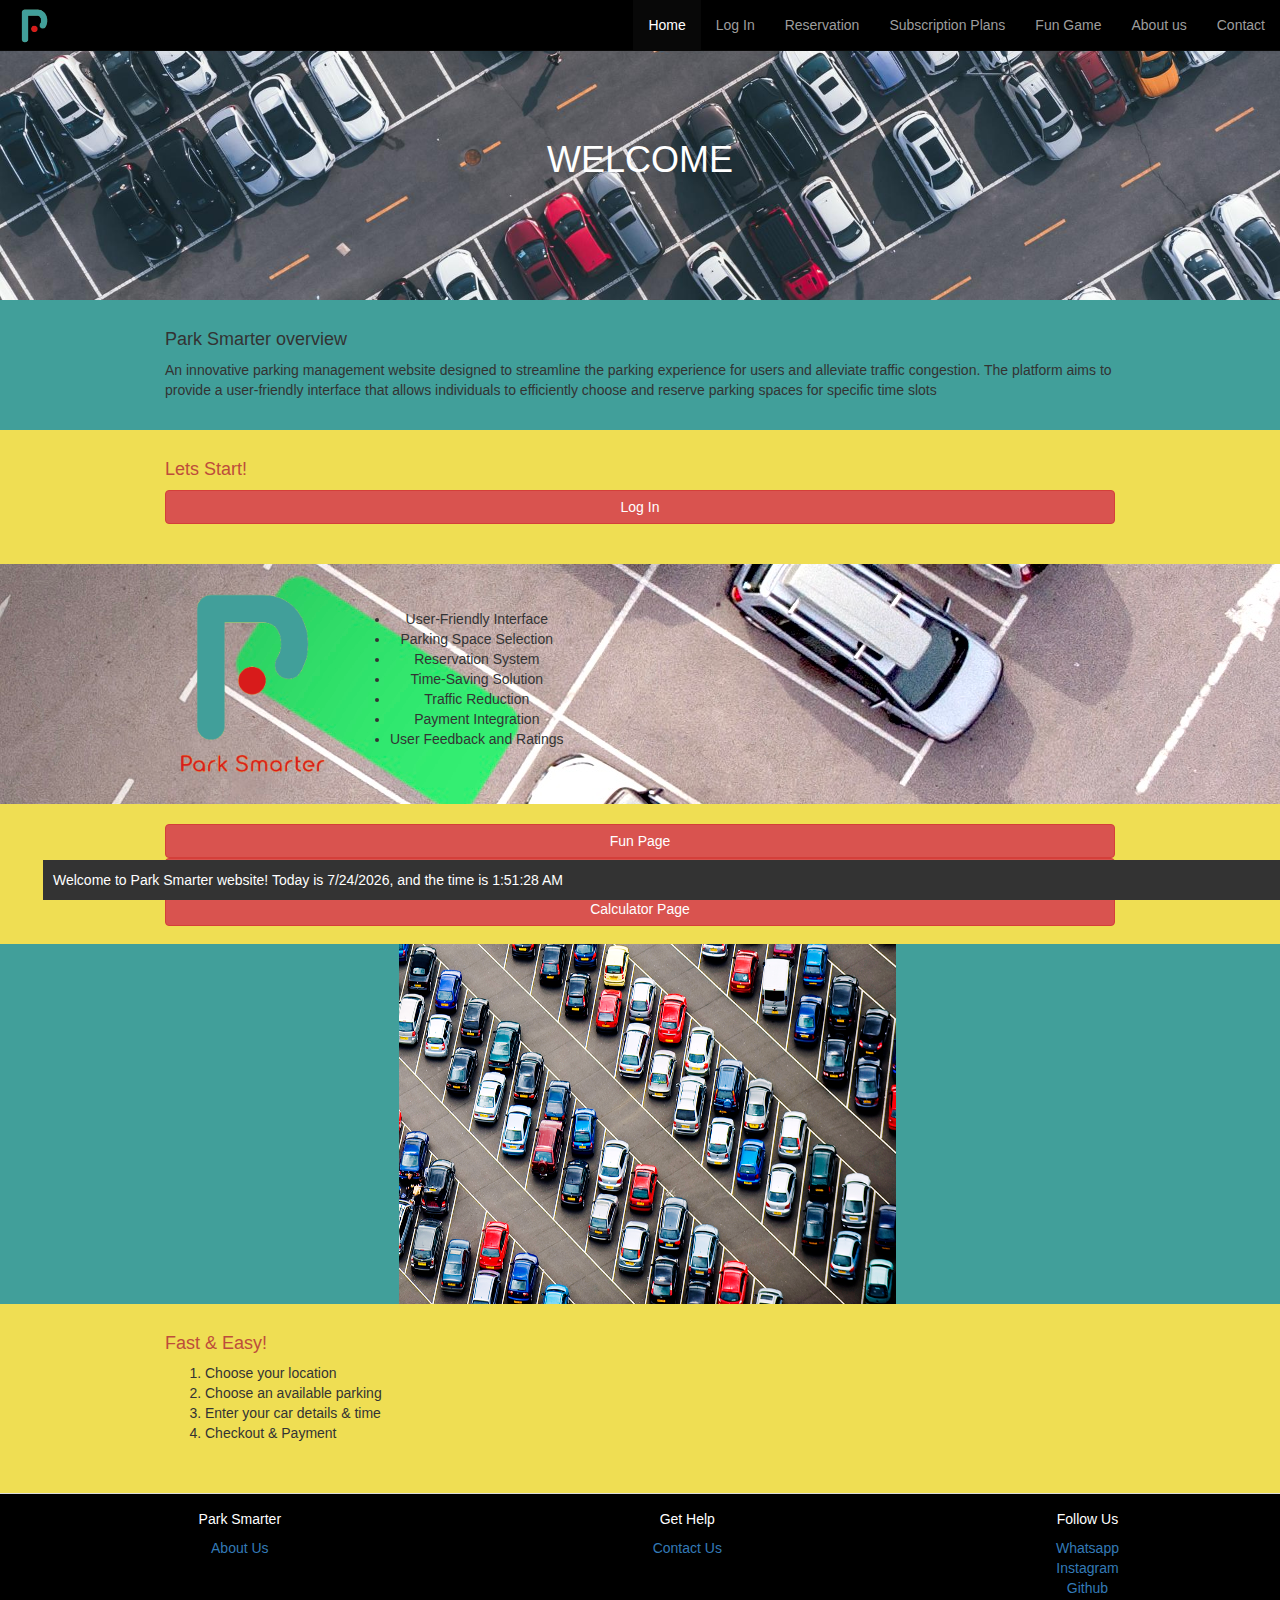
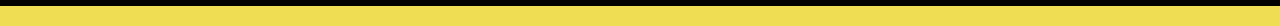
<file: index.html>
<!DOCTYPE html>
<html lang="en">
<head>
    <meta charset="UTF-8">
    <meta name="viewport" content="width=device-width, initial-scale=1.0">
    <title>Home</title>
    
  <link rel="stylesheet" href="https://maxcdn.bootstrapcdn.com/bootstrap/3.4.1/css/bootstrap.min.css">
  
  <script src="https://ajax.googleapis.com/ajax/libs/jquery/3.7.1/jquery.min.js"></script>
  <script src="https://maxcdn.bootstrapcdn.com/bootstrap/3.4.1/js/bootstrap.min.js"></script>
    
    <style>
      body{
        background-color: #EFDE53;
      }
        #text-banner {
            position: fixed;
            bottom: 0;
            left: 0;
            width: 100%;
            background-color: #333;
            color: #fff;
            padding: 10px;
            white-space: nowrap; /* Prevent text from wrapping */
        }

        #photo-gallery {
            width: 40%;
            height: 40vh;
            overflow: hidden;
            position: relative;
        }

        .gallery-image {
            width: 100%;
            height: 100%;
            position: absolute;
            transition: opacity 1s ease-in-out;
        }

    </style>
    <script>
      document.addEventListener('DOMContentLoaded', function () {
        // Function to update text and animation
        function updateTextBanner() {
            // Get current date and time
            let currentDate = new Date().toLocaleDateString();
            let currentTime = new Date().toLocaleTimeString();
    
            // Display welcome message along with current date and time
            let welcomeMessage = `Welcome to Park Smarter website! Today is ${currentDate}, and the time is ${currentTime}`;
    
            // Update the text content of the banner
            textBanner.textContent = welcomeMessage;
    
            // Animation: Move the banner from left to right
            let currentPosition = 0;
            setInterval(function () {
                currentPosition += 1;
                textBanner.style.left = currentPosition + 'px';
            },16); // Adjust the interval for smoother or faster animation
        }
    
        // Get the text banner element
        let textBanner = document.getElementById('text-banner');
    
        // Call the updateTextBanner function
        updateTextBanner();
    });
    </script>
</head>
<body>

        <nav class="navbar navbar-inverse navbar-fixed-top" style="background-color: black;">
            <div class="container-fluid">
              <div class="navbar-header">
                <a class="navbar-brand" href="index.html"><img src="p loogo3.png" style="height: 40px; margin-top: -8px;"></a>
              </div>
              <ul class="nav navbar-nav navbar-right" >
                <li class="active"><a href="#">Home</a></li>
                <li><a href="login.html">Log In</a></li>
                <li><a href="parking.html">Reservation</a></li>
                <li><a href="subscription.html">Subscription Plans</a></li>
                <li><a href="FunPage.html">Fun Game</a></li>
                <li><a href="AboutUs.html">About us</a></li>
                <li><a href="ContactUs.html">Contact</a></li>
              </ul>
            </div>
          </nav>


          


          <div style="background-image: url('parkingforHome.jpeg'); text-align: center; background-size:cover ;background-position: center; align-items: center; justify-content: center; height: 300px; text-align: center;">
          </BR>
          </BR>
          </BR>
          </BR>
          </BR>
          </BR>
            <h1 style="color: white;">WELCOME</h1>
        </div>
        

        <div class="container-fluid" style="background-color:#419F9A; " >
            <div style="margin-left: 150px ; margin-right: 150px;">
            </br>
                <h4>Park Smarter overview</h4>
                <p>An innovative parking management website designed to streamline the parking experience for users and
                    alleviate traffic congestion. The platform aims to provide a user-friendly interface that allows individuals
                    to efficiently choose and reserve parking spaces for specific time slots</p>
                  </br>
            </div>
        </div>

        <div class="container-fluid" style="background-color:#EFDE53; " >
          <div style="margin-left: 150px; margin-right: 150px;">
          </br>
              <h4 style="color: #BD4D3B;">Lets Start!</h4>
              <a href="login.html"><button type="button" class="btn btn-danger btn-block" st>Log In</button></a>
        </br>
      </br>
          </div>
      </div>

      <div class="container-fluid,jumbotron text-center" style="background-image: url('parkingbrt.jpg'); ">
      </br>
        <table  style="margin-left: 150px; margin-right: 150px;">
          <tr >
            <td><a><img src="p logo.png" style="height: 200px; align-items: center;"></a></td>
            <td>
              <ul>
              <li>User-Friendly Interface</li>
              <li>Parking Space Selection</li>
              <li>Reservation System</li>
              <li>Time-Saving Solution</li>
              <li>Traffic Reduction</li>
              <li>Payment Integration</li>
              <li>User Feedback and Ratings</li>
            </ul>
            </td>
          </tr>
        </table>
      </br>
      </div>
<div class="container-fluid" style="background-color: #EFDE53; height: 140px;">
</br>
<div style="margin-left: 150px; margin-right: 150px;">
  <a href="FunPage.html"><button type="button" class="btn btn-danger btn-block" st>Fun Page</button></a>
  <a href="AboutUs.html"><button type="button" class="btn btn-danger btn-block" st>Questionnaire Page</button></a>
  <a href="subscription.html"><button type="button" class="btn btn-danger btn-block" st>Calculator Page</button></a>
</div>
</div>
      <div style="background-color: #419F9A;">
      <div class="container-fluid" id="photo-gallery" >
        <!-- Gallery images -->
        <img src="photogallery1.png" class="gallery-image" alt="Photo 1">
        <img src="photogallery2.jpeg" class="gallery-image" alt="Photo 2">
        <img src="photogallery3.jpg" class="gallery-image" alt="Photo 3">
    </div>
    </div>
    
    <script>
        document.addEventListener('DOMContentLoaded', function () {
            const gallery = document.getElementById('photo-gallery');
            const images = document.querySelectorAll('.gallery-image');
    
            let currentIndex = 0;
    
            function showImage(index) {
                images.forEach((image, i) => {
                    image.style.opacity = i === index ? 1 : 0;
                });
            }
    
            function rotateGallery() {
                currentIndex = (currentIndex + 1) % images.length;
                showImage(currentIndex);
            }
    
            // Initial display
            showImage(currentIndex);
    
            // Automatic rotation every 3 seconds
            setInterval(rotateGallery, 3000);
        });
    </script>

      <div class="container-fluid" style="background-color:#EFDE53; " >
        <div style="margin-left: 150px; margin-right: 150px;">
        </br>
            <h4 style="color: #BD4D3B;">Fast & Easy!</h4>
            <ol>
              <li>Choose your location</li>
              <li>Choose an available parking
              </li>
              <li>Enter your car details & time
              </li>
              <li>Checkout & Payment
              </li>
            </ol>
      </br>
    </br>
        </div>
    </div>
    
    <footer class="footer">
      <div class="container-fluid,jumbotron text-center" style="background-color: black; color: white;">
        <table class="table">
          <tr>
            <td><h5>Park Smarter</h5>   
              <a href="aboutUS.html">About Us</a>  
            </td>
            <td>
            <h5>Get Help</h5>
              <a href="contactUS.html">Contact Us</a>
            </td>
            <td>
              <h5>Follow Us</h5>
            <div class="social-links">
              <a href="https://chat.whatsapp.com/IR9qKmmcRpd1b3s1UGNqvG">Whatsapp</a></br>
              <a href="https://www.instagram.com/3lmoyd/">Instagram</a></br>
              <a href="https://github.com/3lmoyd/Park-Smarter.git">Github</a>
            </div>
          </td>
          </tr>
        </table>
            
          
        
      </div>
    </footer>
    
    <div id="text-banner">
      <!-- Text content will be dynamically updated here -->
  </div>

</body>
</html>
</file>
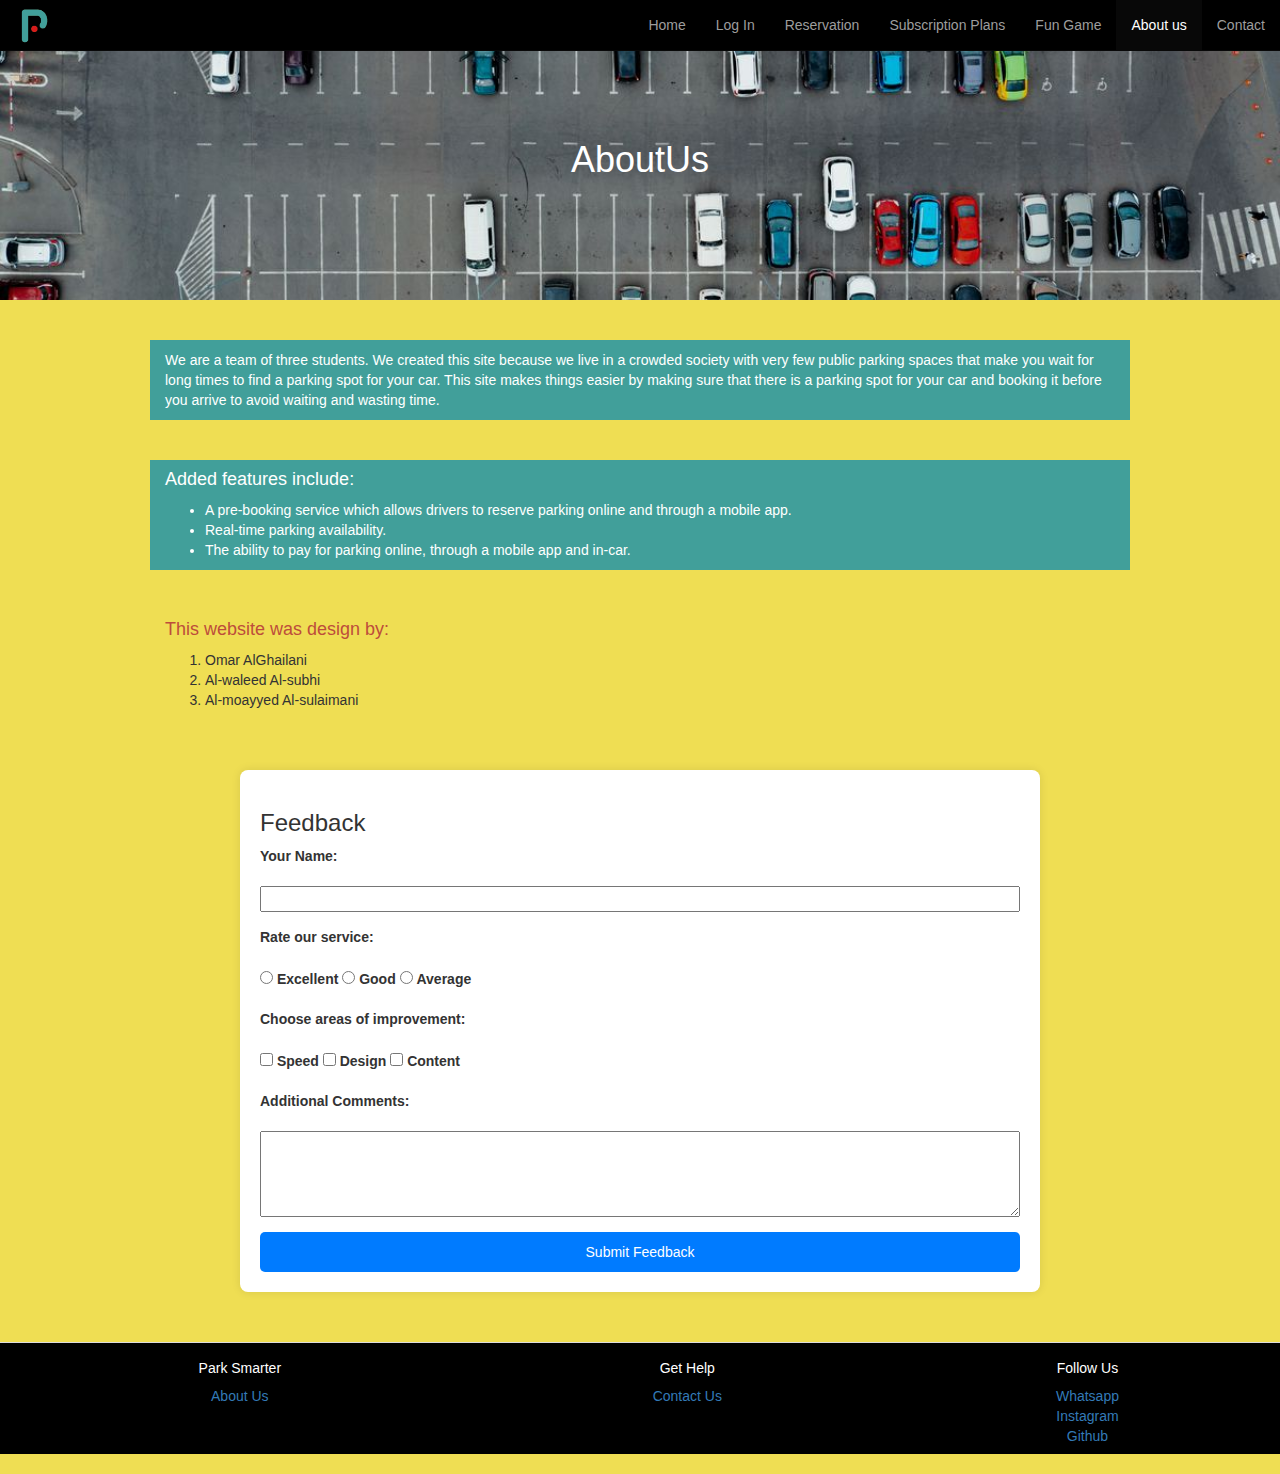
<file: AboutUs.html>
<!DOCTYPE html>
<html lang="en">
<head>
    <meta charset="UTF-8">
    <meta name="viewport" content="width=device-width, initial-scale=1.0">
    <title>AboutUs</title>
    <link rel="stylesheet" href="https://maxcdn.bootstrapcdn.com/bootstrap/3.4.1/css/bootstrap.min.css">
  
  <script src="https://ajax.googleapis.com/ajax/libs/jquery/3.7.1/jquery.min.js"></script>
  <script src="https://maxcdn.bootstrapcdn.com/bootstrap/3.4.1/js/bootstrap.min.js"></script>
   
  <style>
    body{background-color:#EFDE53;}
    .container {
            max-width: 800px;
            margin: 50px auto;
            background-color: #fff;
            padding: 20px;
            border-radius: 8px;
            box-shadow: 0 0 10px rgba(0, 0, 0, 0.1);
        }

        form {
            display: grid;
            gap: 15px;
        }

        button {
            padding: 10px;
            background-color: #007bff;
            color: #fff;
            border: none;
            border-radius: 5px;
            cursor: pointer;
        }

        button:hover {
            background-color: #0056b3;
        }
  </style>
</head>
<body>
    <nav class="navbar navbar-inverse navbar-fixed-top" style="background-color: black;">
        <div class="container-fluid">
          <div class="navbar-header">
            <a class="navbar-brand" href="index.html"><img src="p loogo3.png" style="height: 40px; margin-top: -8px;"></a>
          </div>
          <ul class="nav navbar-nav navbar-right" >
            <li><a href="index.html">Home</a></li>
            <li><a href="login.html">Log In</a></li>
            <li><a href="parking.html">Reservation</a></li>
            <li><a href="subscription.html">Subscription Plans</a></li>
            <li><a href="FunPage.html">Fun Game</a></li>
            <li class="active"><a href="AboutUs.html">About us</a></li>
            <li><a href="ContactUs.html">Contact</a></li>
          </ul>
        </div>
      </nav>

      <div style="background-image: url('contacts.jpg'); text-align: center; background-size:cover ;background-position: center; align-items: center; justify-content: center; height: 300px; text-align: center;">
    </BR>
    </BR>
    </BR>
    </BR>
    </BR>
    </BR>
      <h1 style="color: white;">AboutUs</h1>
  </div>

</bR>
</bR>

  <div class="container-fluid" style="margin-left: 150px; margin-right: 150px; background-color:#419F9A;">
    <p style="color: white;margin-top: 10px;">We are a team of three students. We created this site because we live in a crowded
        society with very few public parking spaces that make you wait for long times to find
        a parking spot for your car. This site makes things easier by making sure that there is
        a parking spot for your car and booking it before you arrive to avoid waiting and
        wasting time.</p>
  </div>
</br>
</br>
  <div class="container-fluid" style="margin-left: 150px; margin-right: 150px; background-color:#419F9A; color: white;">
    <h4>Added features include:</h4>
    <ul>
        <li>A pre-booking service which allows drivers to reserve
            parking online and through a mobile app.</li>
        <li>
            Real-time parking availability.
        </li>
        <li>
            The ability to pay for parking online, through a mobile
app and in-car.
        </li>
        </ul>
  </div>

</br>
</br>
  <div class="container-fluid" style="margin-left: 150px; margin-right: 150px;">
    <h4 style="color: #BD4D3B;">This website was design by:</h4>
    <ol>
        <li>Omar AlGhailani</li>
        <li>Al-waleed Al-subhi</li>
        <li>Al-moayyed Al-sulaimani</li>
    </ol>
  </div>



<div class="container">
  <h3>Feedback</h3>
  <form id="questionnaireForm">
      <label for="name">Your Name:</label>
      <input type="text" id="name" name="name" required>

      <label>Rate our service:</label>
      <div>
          <input type="radio" id="ratingExcellent" name="rating" value="Excellent" required>
          <label for="ratingExcellent">Excellent</label>

          <input type="radio" id="ratingGood" name="rating" value="Good">
          <label for="ratingGood">Good</label>

          <input type="radio" id="ratingAverage" name="rating" value="Average">
          <label for="ratingAverage">Average</label>
      </div>

      <label>Choose areas of improvement:</label>
      <div>
          <input type="checkbox" id="improveSpeed" name="improvement" value="Speed">
          <label for="improveSpeed">Speed</label>

          <input type="checkbox" id="improveDesign" name="improvement" value="Design">
          <label for="improveDesign">Design</label>

          <input type="checkbox" id="improveContent" name="improvement" value="Content">
          <label for="improveContent">Content</label>
      </div>

      <label for="comments">Additional Comments:</label>
      <textarea id="comments" name="comments" rows="4"></textarea>

      <button type="button" onclick="submitQuestionnaire()">Submit Feedback</button>
  </form>
</div>

<script>
  // Function to submit the questionnaire and perform validation
  function submitQuestionnaire() {
      const nameInput = document.getElementById('name');
      const ratingInputs = document.querySelectorAll('input[name="rating"]:checked');
      const improvementCheckboxes = document.querySelectorAll('input[name="improvement"]:checked');
      const commentsTextarea = document.getElementById('comments');

      // Validation for name (letters and spaces only)
      const nameRegex = /^[a-zA-Z\s]+$/;
      if (!nameRegex.test(nameInput.value)) {
          alert('Please enter a valid name.');
          return;
      }

      // Validation for at least one rating selected
      if (ratingInputs.length === 0) {
          alert('Please select a rating for our service.');
          return;
      }

      // Validation for at least one improvement checkbox selected
      if (improvementCheckboxes.length === 0) {
          alert('Please select at least one area of improvement.');
          return;
      }

      // Custom validation for textarea length
      if (commentsTextarea.value.length > 200) {
          alert('Comments should be less than 200 characters.');
          return;
      }
      // If all validations pass, you can proceed with submitting the form
      alert('Thank you for your feedback! Form submitted.');}
</script>
<footer class="footer">
    <div class="container-fluid,jumbotron text-center" style="background-color: black; color: white;">
      <table class="table">
        <tr>
          <td><h5>Park Smarter</h5>   
            <a href="aboutUS.html">About Us</a>  
          </td>
          <td>
          <h5>Get Help</h5>
            <a href="contactUS.html">Contact Us</a>
          </td>
          <td>
            <h5>Follow Us</h5>
          <div class="social-links">
            <a href="https://chat.whatsapp.com/IR9qKmmcRpd1b3s1UGNqvG">Whatsapp</a></br>
            <a href="https://www.instagram.com/3lmoyd/">Instagram</a></br>
            <a href="https://github.com/3lmoyd/Park-Smarter.git">Github</a>
          </div>
        </td>
        </tr>
      </table>
          
        
      
    </div>
  </footer>
</body>
</html>
</file>
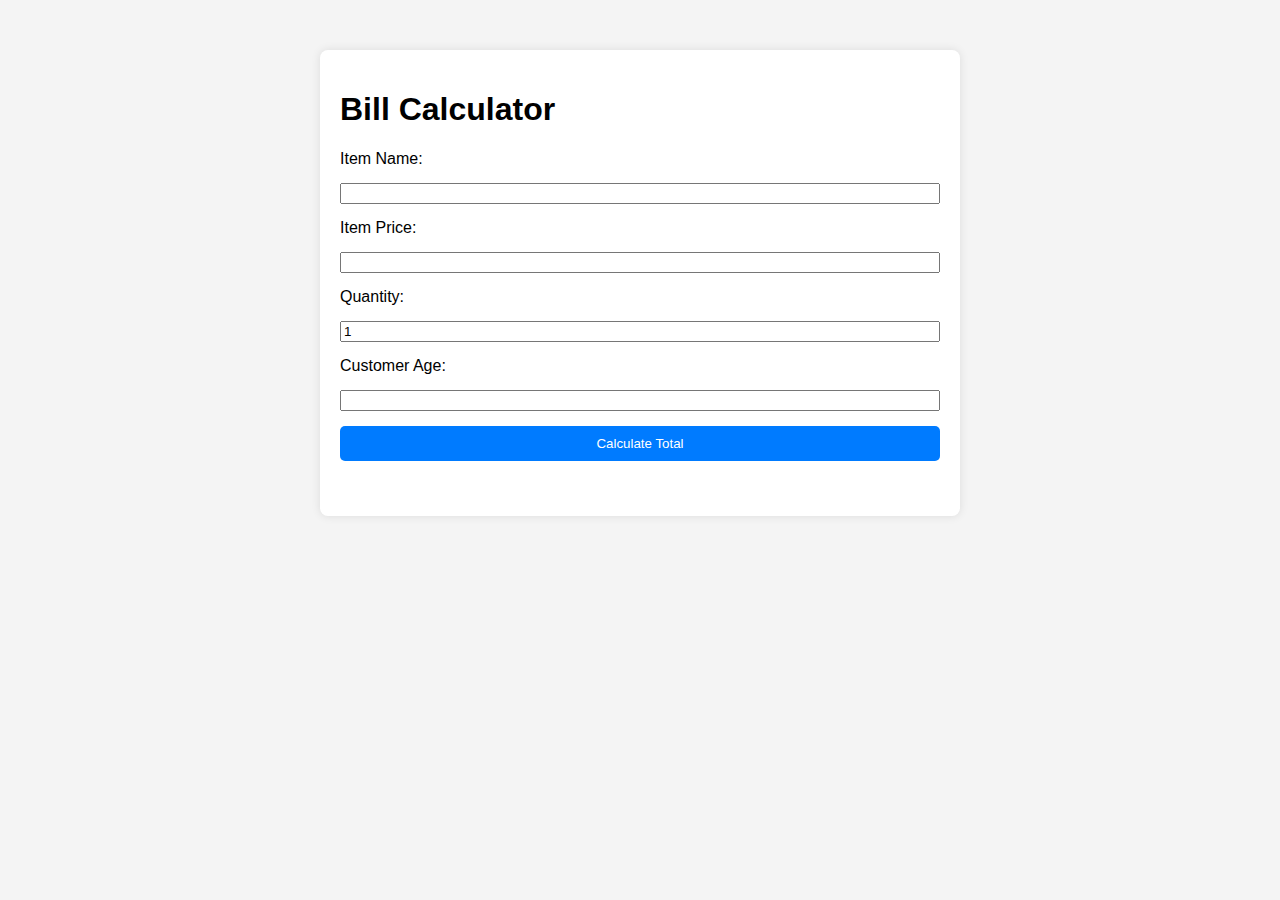
<file: calculater.html>
<!DOCTYPE html>
<html lang="en">
<head>
    <meta charset="UTF-8">
    <meta name="viewport" content="width=device-width, initial-scale=1.0">
    <title>Bill Calculator</title>
    <style>
        /* Styles can be customized based on your design preferences */
        body {
            font-family: 'Arial', sans-serif;
            background-color: #f4f4f4;
            margin: 0;
            padding: 0;
        }

        .container {
            max-width: 600px;
            margin: 50px auto;
            background-color: #fff;
            padding: 20px;
            border-radius: 8px;
            box-shadow: 0 0 10px rgba(0, 0, 0, 0.1);
        }

        form {
            display: grid;
            gap: 15px;
        }

        button {
            padding: 10px;
            background-color: #007bff;
            color: #fff;
            border: none;
            border-radius: 5px;
            cursor: pointer;
        }

        button:hover {
            background-color: #0056b3;
        }

        #result {
            margin-top: 20px;
            font-weight: bold;
            color: #333;
        }
    </style>
</head>
<body>
    <div class="container">
        <h1>Bill Calculator</h1>
        <form id="calculatorForm">
            <label for="itemName">Item Name:</label>
            <input type="text" id="itemName" name="itemName" required>

            <label for="itemPrice">Item Price:</label>
            <input type="number" id="itemPrice" name="itemPrice" required>

            <label for="quantity">Quantity:</label>
            <input type="number" id="quantity" name="quantity" value="1" required>

            <label for="customerAge">Customer Age:</label>
            <input type="number" id="customerAge" name="customerAge" required>

            <button type="button" onclick="calculateTotal()">Calculate Total</button>

            <div id="result"></div>
        </form>
    </div>

    <script>
        // Function to calculate the total based on user inputs
        function calculateTotal() {
            // Retrieve values from the form
            const itemName = document.getElementById('itemName').value;
            const itemPrice = parseFloat(document.getElementById('itemPrice').value);
            const quantity = parseInt(document.getElementById('quantity').value);
            const customerAge = parseInt(document.getElementById('customerAge').value);

            // Base total calculation
            let total = itemPrice * quantity;

            // Apply discount for elderly customers (above 60 years old)
            if (customerAge > 60) {
                // 10% discount for elderly customers
                total -= (0.1 * total);
            }

            // Display the result on the page
            const resultDiv = document.getElementById('result');
            resultDiv.innerHTML = `Total for ${quantity} ${itemName}(s): $${total.toFixed(2)}`;
        }
    </script>
</body>
</html>
</file>
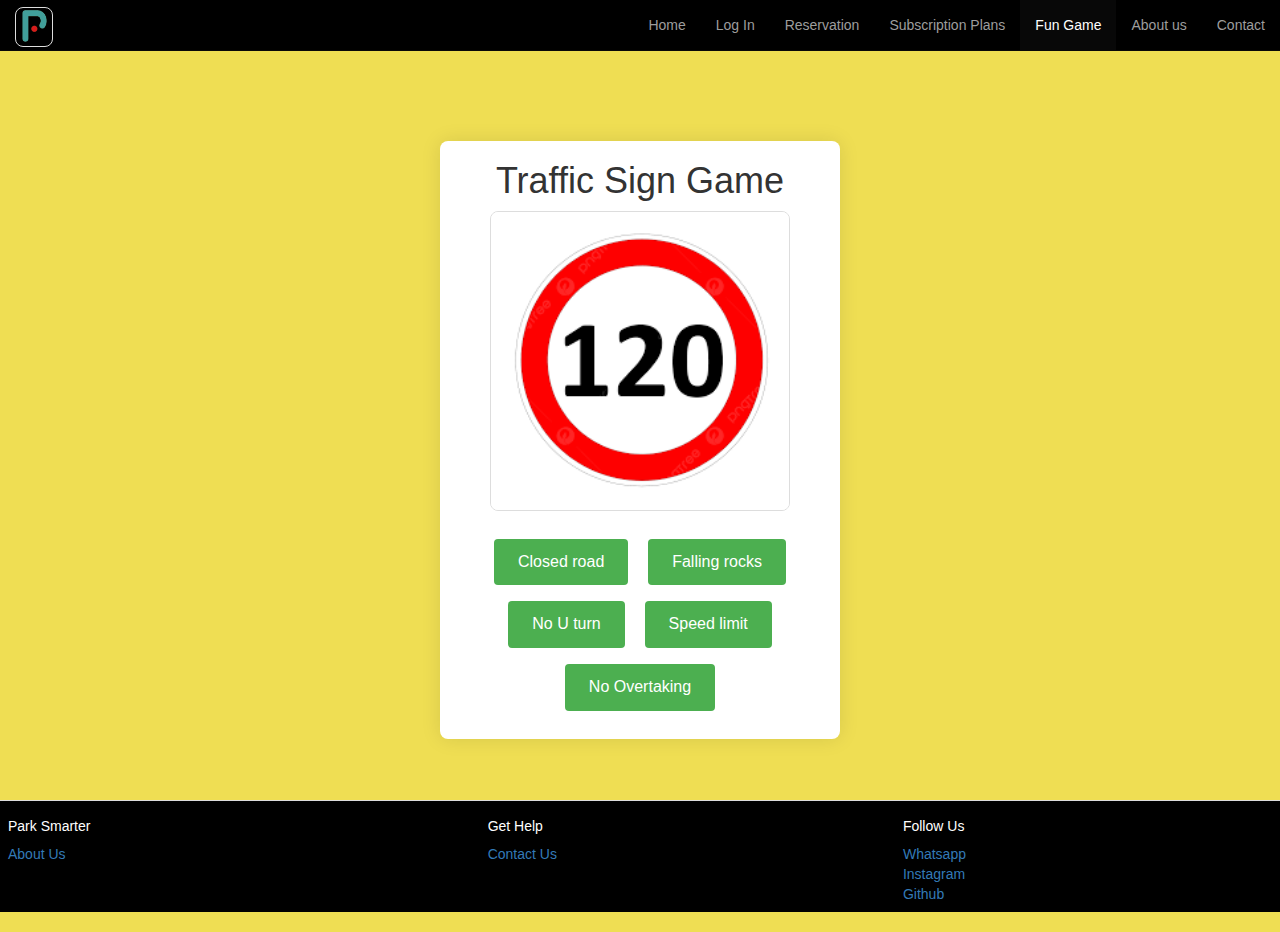
<file: FunPage.html>
<!DOCTYPE html>
<html lang="en">

<head>
    <meta charset="UTF-8">
    <meta name="viewport" content="width=device-width, initial-scale=1.0">
    <title>Fun Page - Traffic Sign Game</title>
    <link rel="stylesheet" href="https://maxcdn.bootstrapcdn.com/bootstrap/3.4.1/css/bootstrap.min.css">
    <script src="FunGame.js"></script>
    <script src="https://ajax.googleapis.com/ajax/libs/jquery/3.7.1/jquery.min.js"></script>
    <script src="https://maxcdn.bootstrapcdn.com/bootstrap/3.4.1/js/bootstrap.min.js"></script>

    <style>
        body {
            background-color: #EFDE53;
            margin: 0;
            display: flex;
            align-items: center;
            justify-content: center;
            min-height: 100vh;
        }

        #game-container {
            margin-top: 80px;
            margin-bottom: 100px;
            max-width: 400px;
            padding: 0px;
            background-color: #ffffff;
            border-radius: 8px;
            box-shadow: 0 0 20px rgba(0, 0, 0, 0.1);
        }

        img {
            max-width: 100%;
            height: 300px;
            margin-bottom: 20px;
            border: 1px solid #ddd;
            border-radius: 8px;
        }

        button {
            padding: 12px 24px;
            font-size: 16px;
            margin: 8px;
            cursor: pointer;
            background-color: #4caf50;
            color: #fff;
            border: none;
            border-radius: 4px;
            transition: background-color 0.3s;
        }

        button:hover {
            background-color: #45a049;
        }

        #result {
            margin-top: 20px;
            font-weight: bold;
            color: #333;
        }

        .green {
            color: #4caf50;
        }

        .red {
            color: #f44336;
        }

        #play-again {
            display: none;
            background-color: #3498db;
            color: #fff;
            border: none;
            border-radius: 4px;
            padding: 12px 24px;
            font-size: 16px;
            cursor: pointer;
            margin-top: 20px;
            transition: background-color 0.3s;
        }

        #play-again:hover {
            background-color: #2980b9;
        }
    </style>
</head>

<body bgcolor="green">

    <nav class="navbar navbar-inverse navbar-fixed-top" style="background-color: black;">
        <div class="container-fluid">
            <div class="navbar-header">
                <a class="navbar-brand" href="index.html"><img src="p loogo3.png"
                        style="height: 40px; margin-top: -8px;"></a>
            </div>
            <ul class="nav navbar-nav navbar-right">
                <li><a href="index.html">Home</a></li>
                <li><a href="login.html">Log In</a></li>
                <li><a href="parking.html">Reservation</a></li>
                <li><a href="subscription.html">Subscription Plans</a></li>
                <li class="active"><a href="FunPage.html">Fun Game</a></li>
                <li><a href="AboutUs.html">About us</a></li>
                <li><a href="ContactUs.html">Contact</a></li>
            </ul>
        </div>
    </nav>

    <div id="game-container" style="text-align: center;font-family: 'Segoe UI', Tahoma, Geneva, Verdana, sans-serif;">
        <h1 style="color: #333;">Traffic Sign Game</h1>
        <img id="traffic-sign" src="" alt="Traffic Sign">
        <div>
            <button data-option="0">Closed road</button>
            <button data-option="1">Falling rocks</button>
            <button data-option="2">No U turn</button>
            <button data-option="3">Speed limit</button>
            <button data-option="4">No Overtaking</button>
        </div>
        <div id="result"></div>
        <button id="play-again">Play Again</button>
    </div>

    <script>

        

        $(document).ready(function () {
            // Traffic signs data
            const signs = [
                { src: 'speed.png', correctOption: 3 },
                { src: 'closed.jpg', correctOption: 0 },
                { src: 'FALLINGrocks.png', correctOption: 1 },
                { src: 'NoOver.jpg', correctOption: 4 },
                { src: 'Nou.jpg', correctOption: 2 }
                // Add more signs as needed
            ];

            // Current sign index
            let currentSignIndex = 0;
            // Counter for correct answers
            let correctAnswers = 0;

            // Function to initialize the game
            function initializeGame() {
                showRandomSign();
            }

            // Function to show a random traffic sign
            function showRandomSign() {
                const sign = signs[currentSignIndex];
                $('#traffic-sign').attr('src', sign.src);
            }

            // Function to check the selected option
            $('button[data-option]').on('click', function () {
                const selectedOption = parseInt($(this).data('option'));
                const sign = signs[currentSignIndex];
                const resultElement = $('#result');
                const playAgainButton = $('#play-again');

                if (selectedOption === sign.correctOption) {
                    resultElement.text('Correct! ').addClass('green');
                    correctAnswers++;
                } else {
                    resultElement.text('Incorrect. ').addClass('red');
                }

                // Move to the next sign
                currentSignIndex = (currentSignIndex + 1) % signs.length;

                // Show the final result if all questions are answered
                if (currentSignIndex === 0) {
                    setTimeout(function () {
                        showFinalResult();
                        playAgainButton.show();
                    }, 1500);
                } else {
                    // Show the next sign after a short delay
                    setTimeout(function () {
                        showRandomSign();
                        resultElement.text('').removeClass();
                    }, 1500);
                }
            });

            // Function to show the final result
            function showFinalResult() {
                const resultElement = $('#result');
                resultElement.text(`You answered ${correctAnswers} out of ${signs.length} questions correctly.`)
                    .addClass('green');
            }

            // Function to play again
            $('#play-again').on('click', function () {
                currentSignIndex = 0;
                correctAnswers = 0;
                initializeGame();
                resultElement.text('').removeClass();
                $(this).hide();
            });

            // Initialize the game when the page loads
            initializeGame();
        });
    </script>



    <footer class="footer" style="position: absolute; top: 700px; width: 100%; margin-top: 100px;">
        <div class="container-fluid,jumbotron text-center," style="background-color: black; color: white;">
            <table class="table">
                <tr>
                    <td>
                        <h5>Park Smarter</h5>
                        <a href="aboutUS.html">About Us</a>
                    </td>
                    <td>
                        <h5>Get Help</h5>
                        <a href="contactUS.html">Contact Us</a>
                    </td>
                    <td>
                        <h5>Follow Us</h5>
                        <div class="social-links">
                            <a href="https://chat.whatsapp.com/IR9qKmmcRpd1b3s1UGNqvG">Whatsapp</a><br>
                            <a href="https://www.instagram.com/3lmoyd/">Instagram</a><br>
                            <a href="https://github.com/3lmoyd/Park-Smarter.git">Github</a>
                        </div>
                    </td>
                </tr>
            </table>
        </div>
    </footer>
</body>

</html>
</file>
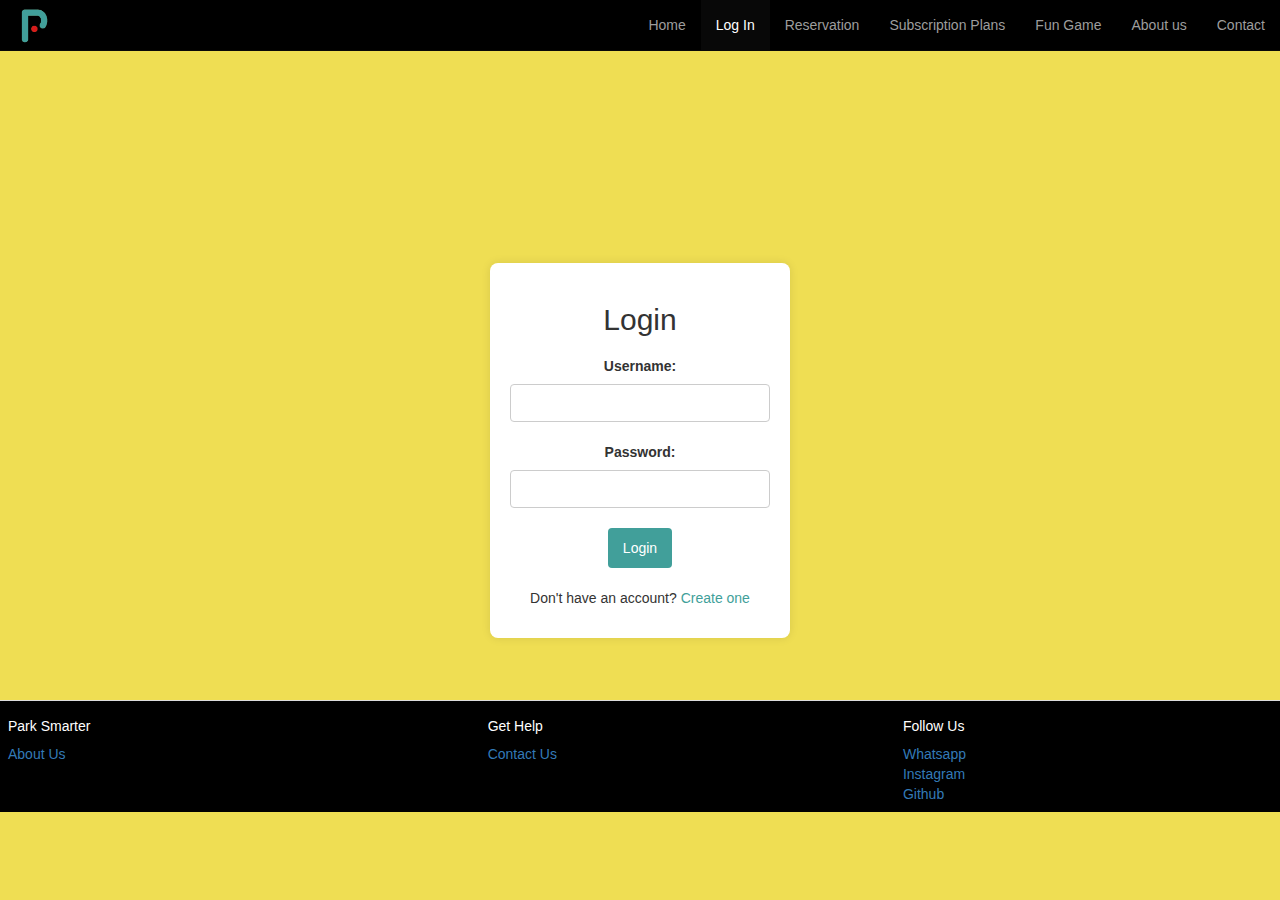
<file: login.html>
<!DOCTYPE html>
<html lang="en">
<head>
    <meta charset="UTF-8">
    <meta name="viewport" content="width=device-width, initial-scale=1.0">
    <title>Login</title>
    <link rel="stylesheet" href="https://maxcdn.bootstrapcdn.com/bootstrap/3.4.1/css/bootstrap.min.css">
    <link rel="stylesheet" href="Parking.css">

  <script src="https://ajax.googleapis.com/ajax/libs/jquery/3.7.1/jquery.min.js"></script>
  <script src="https://maxcdn.bootstrapcdn.com/bootstrap/3.4.1/js/bootstrap.min.js"></script>
    
    <style>
        body {
            font-family: Arial, sans-serif;
            background-color: #EFDE53;
            margin: 0;
            display: flex;
            align-items: center;
            justify-content: center;
            height: 100vh;
        }

        
        

        .login-container h2 {
            margin-bottom: 20px;
        }

        .form-group {
            margin-bottom: 20px;
        }

        .form-group label {
            display: block;
            margin-bottom: 8px;
        }

        .form-group input {
            width: 100%;
            padding: 8px;
            box-sizing: border-box;
            border: 1px solid #ccc;
            border-radius: 4px;
        }

        .form-group button {
            background-color: #419F9A;
            color: #fff;
            padding: 10px 15px;
            border: none;
            border-radius: 4px;
            cursor: pointer;
        }

        .form-group button:hover {
            background-color:#EFDE53;
        }

        
    </style>
</head>
<body>
    <nav class="navbar navbar-inverse navbar-fixed-top" style="background-color: black;">
        <div class="container-fluid">
          <div class="navbar-header">
            <a class="navbar-brand" href="index.html"><img src="p loogo3.png" style="height: 40px; margin-top: -8px;"></a>
          </div>
          <ul class="nav navbar-nav navbar-right" >
            <li><a href="index.html">Home</a></li>
            <li class="active" ><a href="login.html">Log In</a></li>
            <li><a href="parking.html">Reservation</a></li>
            <li><a href="subscription.html">Subscription Plans</a></li>
            <li><a href="FunPage.html">Fun Game</a></li>
            <li><a href="AboutUs.html">About us</a></li>
            <li><a href="ContactUs.html">Contact</a></li>
          </ul>
        </div>
      </nav>

<div class="login-container">
    <h2>Login</h2>
    <form id="loginForm" action="#" method="post">
        <div class="form-group">
            <label for="username">Username:</label>
            <input type="text" id="username" name="username" required>
        </div>
        <div class="form-group">
            <label for="password">Password:</label>
            <input type="password" id="password" name="password" required>
        </div>
        <div class="form-group">
            <button type="submit">Login</button>
        </div>
    </form>
    <div class="create-account">
        <p>Don't have an account? <a href="#">Create one</a></p>
    </div>
</div>

<footer class="footer" style="position: absolute; top: 700px; width: 100%;">
      <div class="container-fluid,jumbotron text-center," style="background-color: black; color: white;">
        <table class="table">
          <tr>
            <td><h5>Park Smarter</h5>   
              <a href="aboutUS.html">About Us</a>  
            </td>
            <td>
            <h5>Get Help</h5>
              <a href="contactUS.html">Contact Us</a>
            </td>
            <td>
              <h5>Follow Us</h5>
            <div class="social-links">
              <a href="https://chat.whatsapp.com/IR9qKmmcRpd1b3s1UGNqvG">Whatsapp</a></br>
              <a href="https://www.instagram.com/3lmoyd/">Instagram</a></br>
              <a href="https://github.com/3lmoyd/Park-Smarter.git">Github</a>
            </div>
          </td>
          </tr>
        </table>  
      </div>
    </footer>

 </body>
</html>
</file>
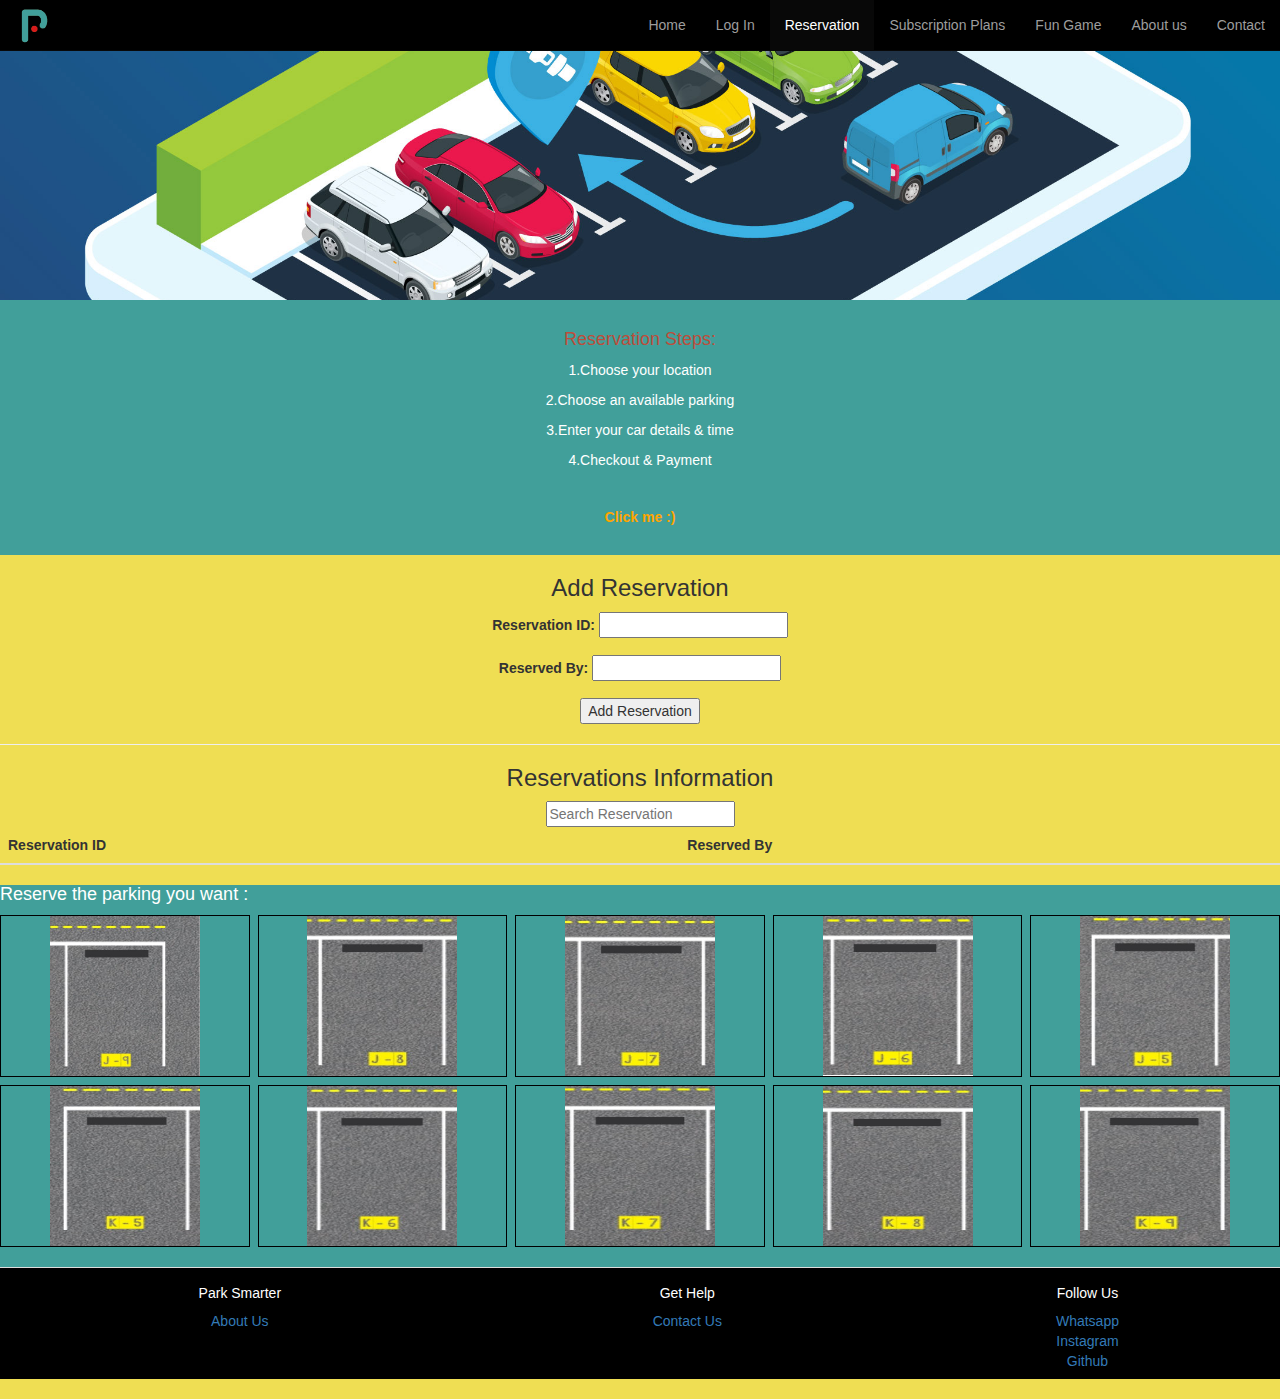
<file: parking.html>
<!DOCTYPE html>
<html lang="en">
<head>
    <meta charset="UTF-8">
    <meta name="viewport" content="width=device-width, initial-scale=1.0">
    <title>Reservation</title>

    <link rel="stylesheet" href="https://maxcdn.bootstrapcdn.com/bootstrap/3.4.1/css/bootstrap.min.css">
    <link rel="stylesheet" href="Parking.css">
  <script src="https://ajax.googleapis.com/ajax/libs/jquery/3.7.1/jquery.min.js"></script>
  <script src="https://maxcdn.bootstrapcdn.com/bootstrap/3.4.1/js/bootstrap.min.js"></script>
  <script src="reservation.js"></script>

    
    <style>
        

        
        

        .parking-space {
            position: relative;
            overflow: hidden;
            border: 1px solid black; 
            transition: border-width 0.2s; 
        }

        .parking-image {
            width: 150px;
            height: 160px;
            cursor: pointer;
        }

        .parking-number {
            position: absolute;
            bottom: 5px;
            left: 50%;
            transform: translateX(-50%);
            font-size: 1.2em;
        }

        .parking-space:hover {
            border-width: 5px; 
        }

        
        #header-image {
            width:100%;
            height: auto;
           
        }
    </style>
</head>
<body style="background-color: #EFDE53;">

    <nav class="navbar navbar-inverse navbar-fixed-top" style="background-color: black;">
        <div class="container-fluid">
          <div class="navbar-header">
            <a class="navbar-brand" href="index.html"><img src="p loogo3.png" style="height: 40px; margin-top: -8px;"></a>
          </div>
          <ul class="nav navbar-nav navbar-right" >
            <li><a href="index.html">Home</a></li>
            <li><a href="login.html">Log In</a></li>
            <li class="active"><a href="parking.html">Reservation</a></li>
            <li><a href="subscription.html">Subscription Plans</a></li>
            <li><a href="FunPage.html">Fun Game</a></li>

            <li><a href="AboutUs.html">About us</a></li>
            <li><a href="ContactUs.html">Contact</a></li>
          </ul>
        </div>
      </nav>
    <div style="background-image: url(park2.jpg); background-size:cover ;background-position: center; align-items: center; justify-content: center; height: 300px">
    </div>
        



<div class="container-fluid" style="background-color:#419F9A; text-align: center; color: white;" >
    <div style="margin-left: 150px; margin-right: 150px;">
    </br>
        <h4 style="color: #BD4D3B; ">Reservation Steps:</h4>
          <p>1.Choose your location</p>
          <p>2.Choose an available parking</p>
          
          <p>3.Enter your car details & time</p>
          
          <p>4.Checkout & Payment</p>
  </br>
  <h5 style="color: orange; font-weight: bold;">Click me :)</h5>
  </br>
    </div>
</div>

<div class="container-fluid,jumbotron text-center">
<h3>Add Reservation</h3>
        <form id="addReservationForm">
            <div class="form-group">
                <label for="reservationId">Reservation ID:</label>
                <input type="text" id="reservationId" name="reservationId" required>
            </div>
            <div class="form-group">
                <label for="reservedBy">Reserved By:</label>
                <input type="text" id="reservedBy" name="reservedBy" required>
            </div>
            <button type="button" onclick="addReservation()">Add Reservation</button>
        </form></div>
    <hr>
<div class="container-fluid,jumbotron text-center">
<h3>Reservations Information</h3>
        <input type="text" id="reservationSearch" placeholder="Search Reservation" oninput="searchReservations()">
        <table class="table" id="reservationsTable">
            <thead>
                <tr>
                    <th>Reservation ID</th>
                    <th>Reserved By</th>
                </tr>
            </thead>
            <tbody>
                <!-- Reservation information will be dynamically added here -->
            </tbody>
        </table>
        </div>



<div style="background-color: #419F9A;">
<h4 style="color: white;">Reserve the parking you want :</h4>

<div class="parking-container">
    <div class="parking-space">
        <img src="1.jpg" alt="Parking 1" class="parking-image" onclick="bookParking(1)">
        <div class="parking-number"></div>
    </div>
    
    <div class="parking-space">
        <img src="2.jpg" alt="Parking 2" class="parking-image" onclick="bookParking(2)">
        <div class="parking-number"></div>
    </div>
    
    <div class="parking-space">
        <img src="3.jpg" alt="Parking 3" class="parking-image" onclick="bookParking(3)">
        <div class="parking-number"></div>
    </div>
    
    <div class="parking-space">
        <img src="4.jpg" alt="Parking 4" class="parking-image" onclick="bookParking(4)">
        <div class="parking-number"></div>
    </div>
    
    <div class="parking-space">
        <img src="5.jpg" alt="Parking 5" class="parking-image" onclick="bookParking(5)">
        <div class="parking-number"></div>
    </div>
    
    <div class="parking-space">
        <img src="6.jpg" alt="Parking 6" class="parking-image" onclick="bookParking(6)">
        <div class="parking-number"></div>
    </div>
    
    <div class="parking-space">
        <img src="7.jpg" alt="Parking 7" class="parking-image" onclick="bookParking(7)">
        <div class="parking-number"></div>
    </div>
    
    <div class="parking-space">
        <img src="8.jpg" alt="Parking 8" class="parking-image" onclick="bookParking(8)">
        <div class="parking-number"></div>
    </div>
    
    <div class="parking-space">
        <img src="9.jpg" alt="Parking 9" class="parking-image" onclick="bookParking(9)">
        <div class="parking-number"></div>
    </div>
    
    <div class="parking-space">
        <img src="10.jpg" alt="Parking 10" class="parking-image" onclick="bookParking(10)">
        <div class="parking-number"></div>
    </div>
</div>
<br>
</div>


<footer class="footer">
    <div class="container-fluid,jumbotron text-center" style="background-color: black; color: white;">
      <table class="table">
        <tr>
          <td><h5>Park Smarter</h5>   
            <a href="aboutUS.html">About Us</a>  
          </td>
          <td>
          <h5>Get Help</h5>
            <a href="contactUS.html">Contact Us</a>
          </td>
          <td>
            <h5>Follow Us</h5>
          <div class="social-links">
            <a href="https://chat.whatsapp.com/IR9qKmmcRpd1b3s1UGNqvG">Whatsapp</a></br>
            <a href="https://www.instagram.com/3lmoyd/">Instagram</a></br>
            <a href="https://github.com/3lmoyd/Park-Smarter.git">Github</a>
          </div>
        </td>
        </tr>
      </table>
          
        
      
    </div>
</footer>
</body>
</html>
</file>
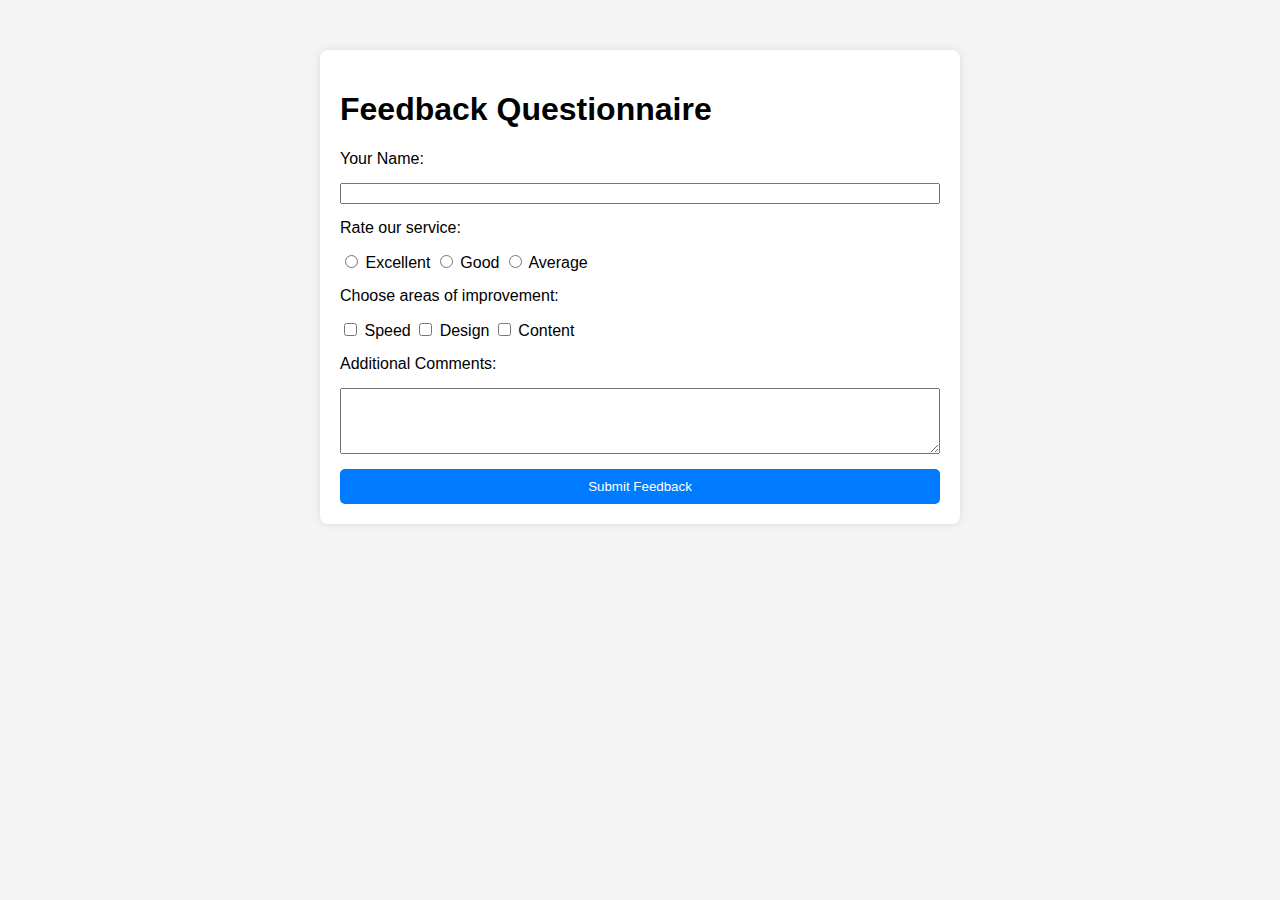
<file: Questionnaire.html>
<!DOCTYPE html>
<html lang="en">
<head>
    <meta charset="UTF-8">
    <meta name="viewport" content="width=device-width, initial-scale=1.0">
    <title>Feedback Questionnaire</title>
    <style>
        /* Styles for a well-designed form */
        body {
            font-family: 'Arial', sans-serif;
            background-color: #f4f4f4;
            margin: 0;
            padding: 0;
        }

        .container {
            max-width: 600px;
            margin: 50px auto;
            background-color: #fff;
            padding: 20px;
            border-radius: 8px;
            box-shadow: 0 0 10px rgba(0, 0, 0, 0.1);
        }

        form {
            display: grid;
            gap: 15px;
        }

        button {
            padding: 10px;
            background-color: #007bff;
            color: #fff;
            border: none;
            border-radius: 5px;
            cursor: pointer;
        }

        button:hover {
            background-color: #0056b3;
        }
    </style>
</head>
<body>
    <div class="container">
        <h1>Feedback Questionnaire</h1>
        <form id="questionnaireForm">
            <label for="name">Your Name:</label>
            <input type="text" id="name" name="name" required>

            <label>Rate our service:</label>
            <div>
                <input type="radio" id="ratingExcellent" name="rating" value="Excellent" required>
                <label for="ratingExcellent">Excellent</label>

                <input type="radio" id="ratingGood" name="rating" value="Good">
                <label for="ratingGood">Good</label>

                <input type="radio" id="ratingAverage" name="rating" value="Average">
                <label for="ratingAverage">Average</label>
            </div>

            <label>Choose areas of improvement:</label>
            <div>
                <input type="checkbox" id="improveSpeed" name="improvement" value="Speed">
                <label for="improveSpeed">Speed</label>

                <input type="checkbox" id="improveDesign" name="improvement" value="Design">
                <label for="improveDesign">Design</label>

                <input type="checkbox" id="improveContent" name="improvement" value="Content">
                <label for="improveContent">Content</label>
            </div>

            <label for="comments">Additional Comments:</label>
            <textarea id="comments" name="comments" rows="4"></textarea>

            <button type="button" onclick="submitQuestionnaire()">Submit Feedback</button>
        </form>
    </div>

    <script>
        // Function to submit the questionnaire and perform validation
        function submitQuestionnaire() {
            const nameInput = document.getElementById('name');
            const ratingInputs = document.querySelectorAll('input[name="rating"]:checked');
            const improvementCheckboxes = document.querySelectorAll('input[name="improvement"]:checked');
            const commentsTextarea = document.getElementById('comments');

            // Validation for name (letters and spaces only)
            const nameRegex = /^[a-zA-Z\s]+$/;
            if (!nameRegex.test(nameInput.value)) {
                alert('Please enter a valid name.');
                return;
            }

            // Validation for at least one rating selected
            if (ratingInputs.length === 0) {
                alert('Please select a rating for our service.');
                return;
            }

            // Validation for at least one improvement checkbox selected
            if (improvementCheckboxes.length === 0) {
                alert('Please select at least one area of improvement.');
                return;
            }

            // Custom validation for textarea length
            if (commentsTextarea.value.length > 200) {
                alert('Comments should be less than 200 characters.');
                return;
            }

            // If all validations pass, you can proceed with submitting the form
            alert('Thank you for your feedback! Form submitted.');
        }
    </script>
</body>
</html>
</file>
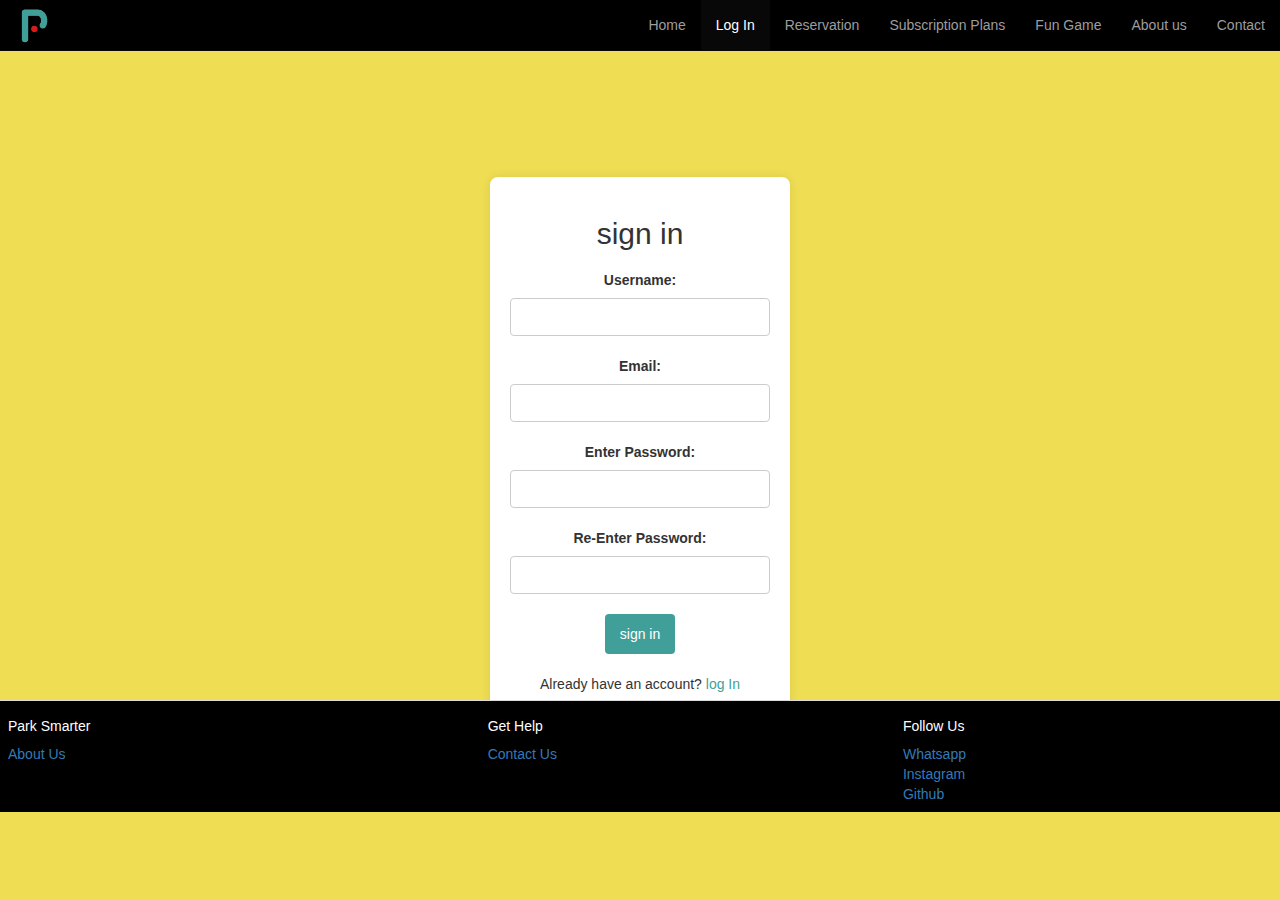
<file: signin.html>
<!DOCTYPE html>
<html lang="en">
<head>
    <meta charset="UTF-8">
    <meta name="viewport" content="width=device-width, initial-scale=1.0">
    <title>Login</title>
    <link rel="stylesheet" href="https://maxcdn.bootstrapcdn.com/bootstrap/3.4.1/css/bootstrap.min.css">
    <link rel="stylesheet" href="Parking.css">

  <script src="https://ajax.googleapis.com/ajax/libs/jquery/3.7.1/jquery.min.js"></script>
  <script src="https://maxcdn.bootstrapcdn.com/bootstrap/3.4.1/js/bootstrap.min.js"></script>
    
    <style>
        body {
            font-family: Arial, sans-serif;
            background-color: #EFDE53;
            margin: 0;
            display: flex;
            align-items: center;
            justify-content: center;
            height: 100vh;
        }

        
        

        .login-container h2 {
            margin-bottom: 20px;
        }

        .form-group {
            margin-bottom: 20px;
        }

        .form-group label {
            display: block;
            margin-bottom: 8px;
        }

        .form-group input {
            width: 100%;
            padding: 8px;
            box-sizing: border-box;
            border: 1px solid #ccc;
            border-radius: 4px;
        }

        .form-group button {
            background-color: #419F9A;
            color: #fff;
            padding: 10px 15px;
            border: none;
            border-radius: 4px;
            cursor: pointer;
        }

        .form-group button:hover {
            background-color:#EFDE53;
        }

        
    </style>
    <script>
      function pass_validation() {
            var password = document.getElementById("password").value;
            var repassword = document.getElementById("repassword").value;

            if (password !== repassword) {
                alert('Passwords do not match, please try again!');
                return false;
            }
            
            return true;
        }
        function success(){
          alert('SignIn completed!');
        }
    </script>
</head>
<body>
    <nav class="navbar navbar-inverse navbar-fixed-top" style="background-color: black;">
        <div class="container-fluid">
          <div class="navbar-header">
            <a class="navbar-brand" href="index.html"><img src="p loogo3.png" style="height: 40px; margin-top: -8px;"></a>
          </div>
          <ul class="nav navbar-nav navbar-right" >
            <li><a href="index.html">Home</a></li>
            <li class="active" ><a href="login.html">Log In</a></li>
            <li><a href="parking.html">Reservation</a></li>
            <li><a href="subscription.html">Subscription Plans</a></li>
            <li><a href="FunPage.html">Fun Game</a></li>
            <li><a href="AboutUs.html">About us</a></li>
            <li><a href="ContactUs.html">Contact</a></li>
          </ul>
        </div>
      </nav>

<div class="login-container" >
    <h2>sign in</h2>
    <form id="signform" action="users.php" method="post">
        <div class="form-group">
            <label for="username">Username:</label>
            <input type="text" id="username" name="username" required>
        </div>
        <div class="form-group">
          <label for="Email">Email:</label>
          <input type="text" id="Email" name="Email" required>
      </div>
        <div class="form-group">
            <label for="password">Enter Password:</label>
            <input type="password" id="password" name="password" required>
        </div>
        <div class="form-group">
            <label for="repassword">Re-Enter Password:</label>
            <input type="password" id="repassword" name="repassword" required> 
        </div>
        <div class="form-group">
            <button type="submit">sign in</button>
        </div>
        <div class="create-account">
            <p>Already have an account? <a href="login.html">log In</a></p>
        </div>
    </form>
    
</div>


<footer class="footer" style="position: absolute; top: 700px; width: 100%;">
      <div class="container-fluid,jumbotron text-center," style="background-color: black; color: white;">
        <table class="table">
          <tr>
            <td><h5>Park Smarter</h5>   
              <a href="aboutUS.html">About Us</a>  
            </td>
            <td>
            <h5>Get Help</h5>
              <a href="contactUS.html">Contact Us</a>
            </td>
            <td>
              <h5>Follow Us</h5>
            <div class="social-links">
              <a href="https://chat.whatsapp.com/IR9qKmmcRpd1b3s1UGNqvG">Whatsapp</a></br>
              <a href="https://www.instagram.com/3lmoyd/">Instagram</a></br>
              <a href="https://github.com/3lmoyd/Park-Smarter.git">Github</a>
            </div>
          </td>
          </tr>
        </table>  
      </div>
    </footer>

 </body>
</html>
</file>
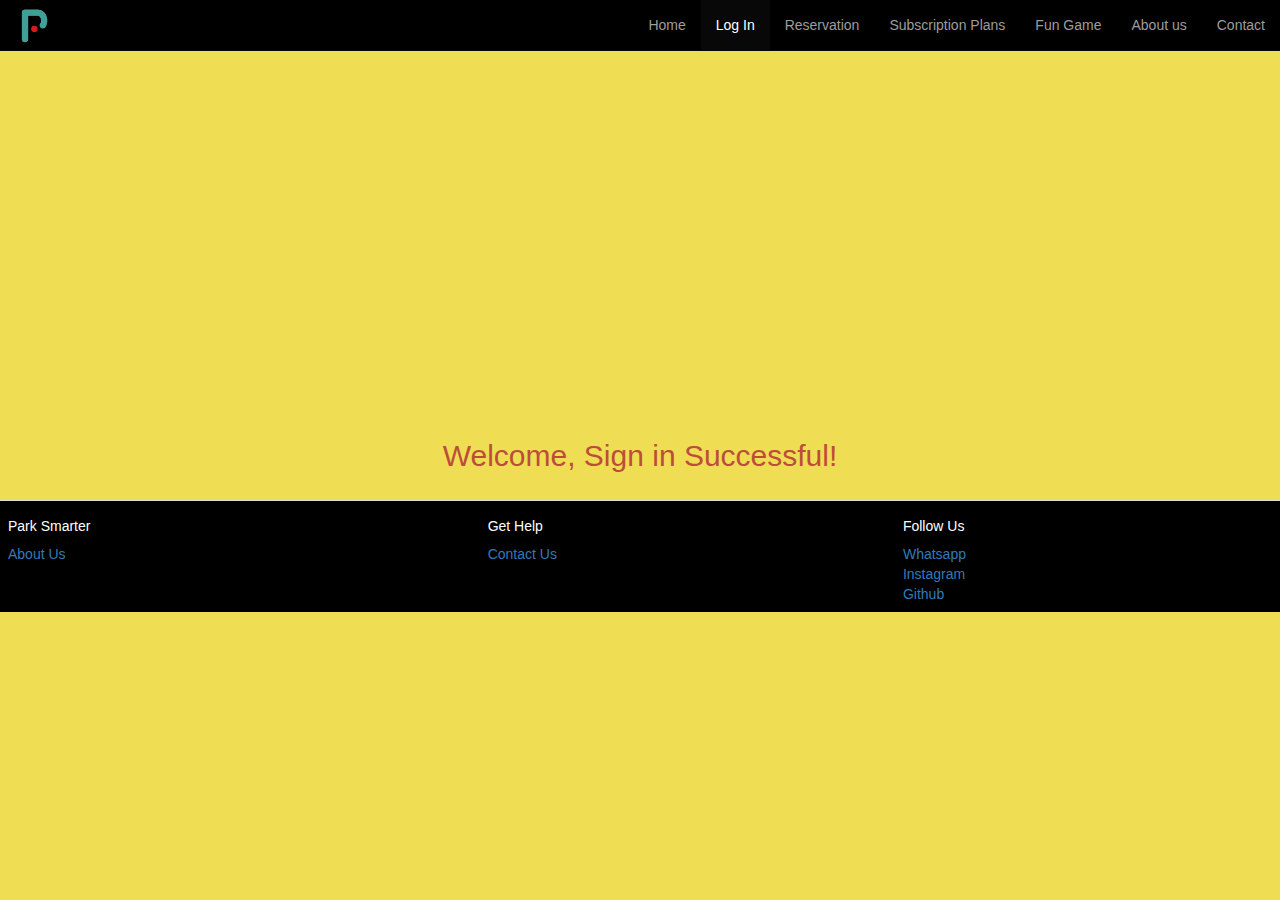
<file: SignIn_success.html>
<!DOCTYPE html>
<html lang="en">
<head>
    <meta charset="UTF-8">
    <meta name="viewport" content="width=device-width, initial-scale=1.0">
    <title>Login</title>
    <link rel="stylesheet" href="https://maxcdn.bootstrapcdn.com/bootstrap/3.4.1/css/bootstrap.min.css">
    <link rel="stylesheet" href="Parking.css">

  <script src="https://ajax.googleapis.com/ajax/libs/jquery/3.7.1/jquery.min.js"></script>
  <script src="https://maxcdn.bootstrapcdn.com/bootstrap/3.4.1/js/bootstrap.min.js"></script>
    
    <style>
        body {
            font-family: Arial, sans-serif;
            background-color: #EFDE53;
            margin: 0;
            display: flex;
            align-items: center;
            justify-content: center;
            height: 100vh;
        }

        
        

        .login-container h2 {
            margin-bottom: 20px;
        }

        .form-group {
            margin-bottom: 20px;
        }

        .form-group label {
            display: block;
            margin-bottom: 8px;
        }

        .form-group input {
            width: 100%;
            padding: 8px;
            box-sizing: border-box;
            border: 1px solid #ccc;
            border-radius: 4px;
        }

        .form-group button {
            background-color: #419F9A;
            color: #fff;
            padding: 10px 15px;
            border: none;
            border-radius: 4px;
            cursor: pointer;
        }

        .form-group button:hover {
            background-color:#EFDE53;
        }

        
    </style>
</head>
<body>
    <nav class="navbar navbar-inverse navbar-fixed-top" style="background-color: black;">
        <div class="container-fluid">
          <div class="navbar-header">
            <a class="navbar-brand" href="index.html"><img src="p loogo3.png" style="height: 40px; margin-top: -8px;"></a>
          </div>
          <ul class="nav navbar-nav navbar-right" >
            <li><a href="index.html">Home</a></li>
            <li class="active" ><a href="login.html">Log In</a></li>
            <li><a href="parking.html">Reservation</a></li>
            <li><a href="subscription.html">Subscription Plans</a></li>
            <li><a href="FunPage.html">Fun Game</a></li>
            <li><a href="AboutUs.html">About us</a></li>
            <li><a href="ContactUs.html">Contact</a></li>
          </ul>
        </div>
      </nav>

<h2 style="color: #BD4D3B;">
    Welcome,
    Sign in Successful!
</h2>
      


<footer class="footer" style="position: absolute; top: 500px; width: 100%;">
      <div class="container-fluid,jumbotron text-center," style="background-color: black; color: white;">
        <table class="table">
          <tr>
            <td><h5>Park Smarter</h5>   
              <a href="aboutUS.html">About Us</a>  
            </td>
            <td>
            <h5>Get Help</h5>
              <a href="contactUS.html">Contact Us</a>
            </td>
            <td>
              <h5>Follow Us</h5>
            <div class="social-links">
              <a href="https://chat.whatsapp.com/IR9qKmmcRpd1b3s1UGNqvG">Whatsapp</a></br>
              <a href="https://www.instagram.com/3lmoyd/">Instagram</a></br>
              <a href="https://github.com/3lmoyd/Park-Smarter.git">Github</a>
            </div>
          </td>
          </tr>
        </table>  
      </div>
    </footer>

 </body>
</html>
</file>
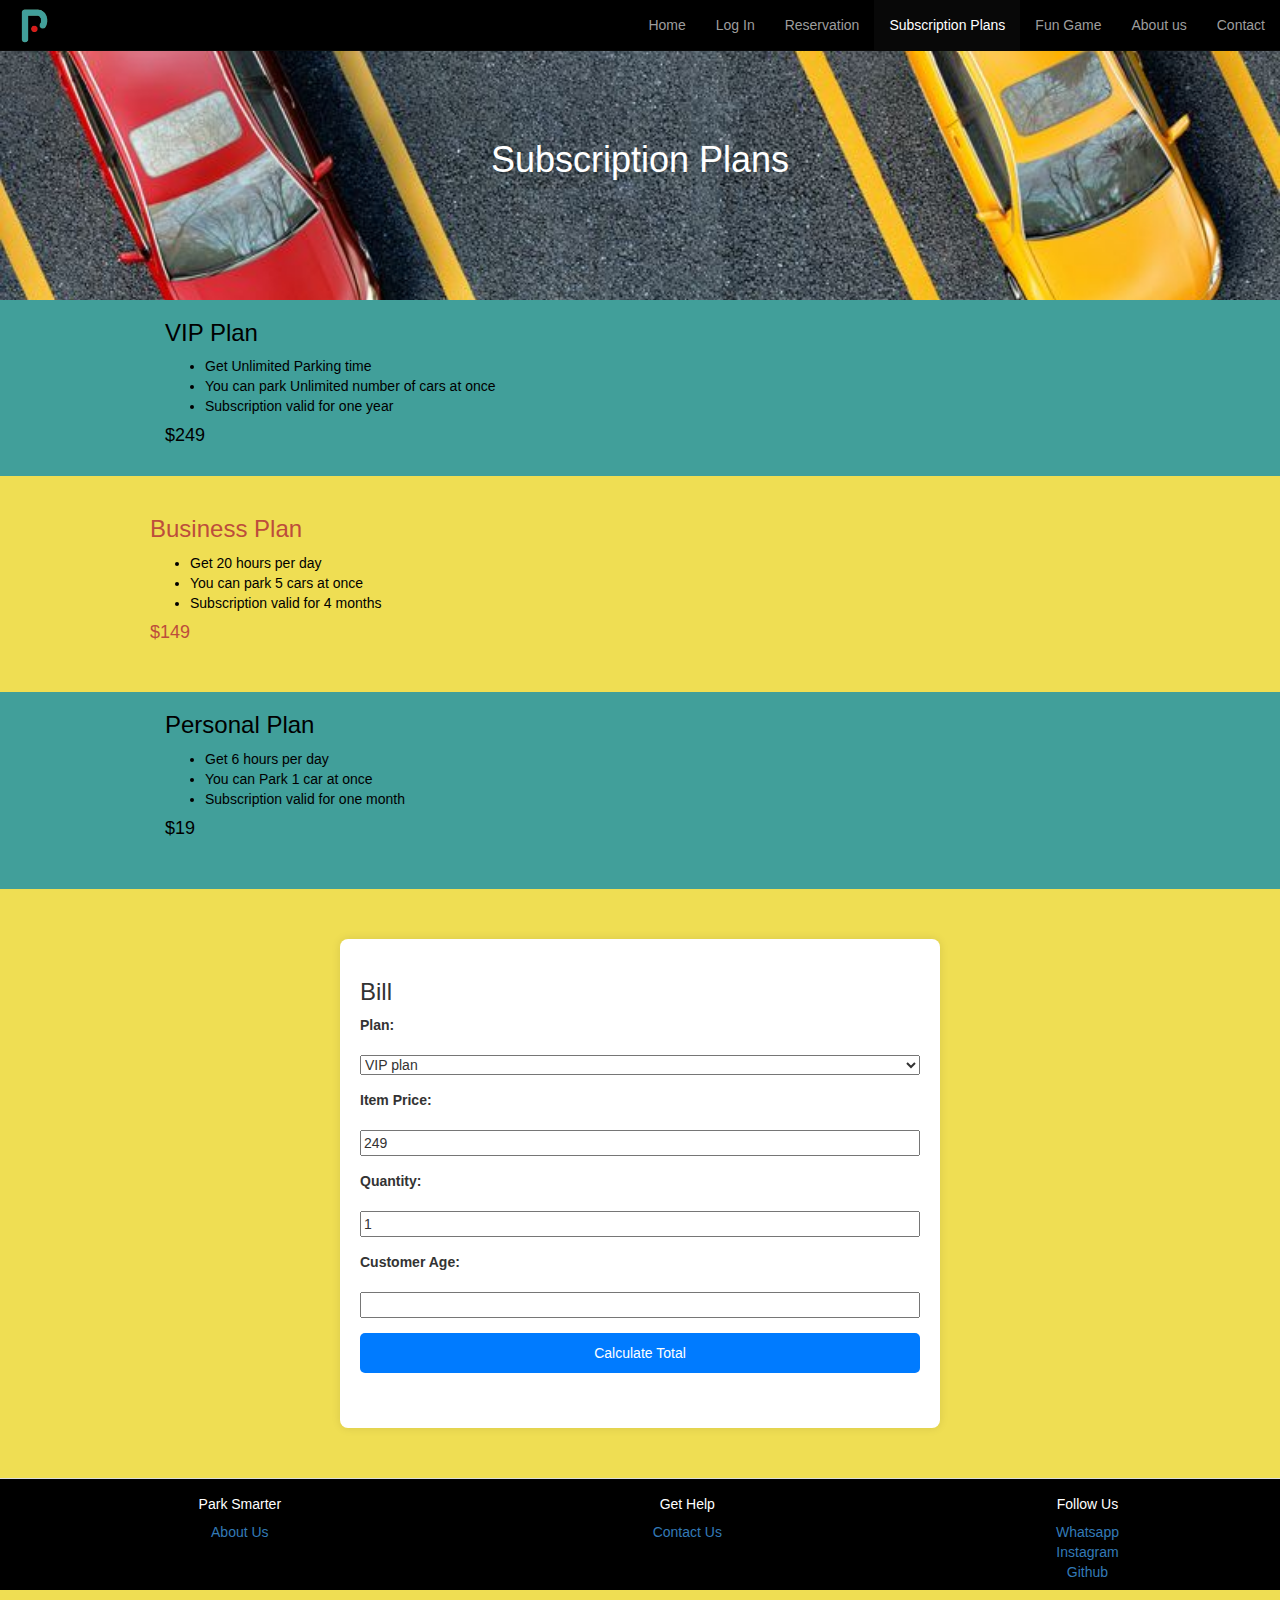
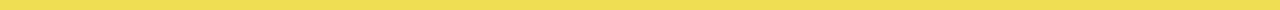
<file: subscription.html>
<!DOCTYPE html>
<html lang="en">
<head>
    <meta charset="UTF-8">
    <meta name="viewport" content="width=device-width, initial-scale=1.0">
    <title>Document</title>
    <link rel="stylesheet" href="https://maxcdn.bootstrapcdn.com/bootstrap/3.4.1/css/bootstrap.min.css">
  
    <script src="https://ajax.googleapis.com/ajax/libs/jquery/3.7.1/jquery.min.js"></script>
    <script src="https://maxcdn.bootstrapcdn.com/bootstrap/3.4.1/js/bootstrap.min.js"></script>
     <style>
        body{
            background-color:#EFDE53;
        }
        .container {
            max-width: 600px;
            margin: 50px auto;
            background-color: #fff;
            padding: 20px;
            border-radius: 8px;
            box-shadow: 0 0 10px rgba(0, 0, 0, 0.1);
        }

        form {
            display: grid;
            gap: 15px;
        }

        button {
            padding: 10px;
            background-color: #007bff;
            color: #fff;
            border: none;
            border-radius: 5px;
            cursor: pointer;
        }

        button:hover {
            background-color: #0056b3;
        }

        #result {
            margin-top: 20px;
            font-weight: bold;
            color: #333;
        }
     </style>
</head>
<body>

    <nav class="navbar navbar-inverse navbar-fixed-top" style="background-color: black;">
        <div class="container-fluid">
          <div class="navbar-header">
            <a class="navbar-brand" href="index.html"><img src="p loogo3.png" style="height: 40px; margin-top: -8px;"></a>
          </div>
          <ul class="nav navbar-nav navbar-right" >
            <li><a href="index.html">Home</a></li>
            <li><a href="login.html">Log In</a></li>
            <li><a href="parking.html">Reservation</a></li>
            <li class="active"><a href="subscription.html">Subscription Plans</a></li>
            <li><a href="FunPage.html">Fun Game</a></li>

            <li><a href="AboutUs.html">About us</a></li>
            <li><a href="ContactUs.html">Contact</a></li>
          </ul>
        </div>
      </nav>
    

      <div style="background-image: url('parking5.jpeg'); text-align: center; background-size:cover ;background-position: center; align-items: center; justify-content: center; height: 300px; text-align: center;">
    </BR>
    </BR>
    </BR>
    </BR>
    </BR>
    </BR>
      <h1 style="color: white;">Subscription Plans</h1>
  </div>

      <div class="container-fluid" style=" background-color:#419F9A;">
        <div style="margin-left: 150px; margin-right: 150px; color: black;">
        <h3>VIP Plan
            </h3>
        <ul>
            <li>Get Unlimited Parking time</li>
            <li>You can park Unlimited number of cars at once
            </li>
            <li>
                Subscription valid for one year
            </li>
        </ul>
        <h4>$249</h4>
    </br>

        </div>
      </div>
    </br>

    <div style="margin-left: 150px; margin-right: 150px; color: black;">
        <h3 style="color: #BD4D3B;">Business Plan
            </h3>
        <ul>
            <li>Get 20 hours per day
            </li>
            <li>You can park 5 cars at once
            </li>
            <li>
                Subscription valid for 4 months
            </li>
        </ul>
        <h4 style="color: #BD4D3B;">$149</h4>
        </div>
</br>
</br>

<div class="container-fluid" style=" background-color:#419F9A;">
    <div style="margin-left: 150px; margin-right: 150px; color: black;">
    <h3>Personal Plan
        </h3>
    <ul>
        <li>Get 6 hours per day        </li>
        <li>You can Park 1 car at once
        </li>
        <li>
            Subscription valid for one month
        </li>
    </ul>
    <h4>$19</h4>
</br>
</br>
    </div>
  </div>

  <div class="container">
    <h3>Bill</h3>
    <form id="calculatorForm">
        <label for="itemName">Plan:</label>
        <select name="itemName" size="1" id="itemName" required onchange="updatePrice()">
          <option value="249">VIP plan</option>
          <option value="149">Business Plan</option>
          <option value="19">Personal Plan</option>
      </select>
      
      <label for="itemPrice">Item Price:</label>
      <input type="number" id="itemPrice" name="itemPrice" value="249" readonly required>

       
        <label for="quantity">Quantity:</label>
        <input type="number" id="quantity" name="quantity" value="1" required>

        <label for="customerAge">Customer Age:</label>
        <input type="number" id="customerAge" name="customerAge" required>

        <button type="button" onclick="calculateTotal()">Calculate Total</button>

        <div id="result"></div>
    </form>
</div>

<script>
//To update the price of the plan depending what the user chooses
function updatePrice() {
                const itemName = $('#itemName').val();
                $('#itemPrice').val(itemName);
            }
            function calculateTotal() {
                // Retrieve values from the form
                const itemName = $('#itemName').val();
                const itemPrice = parseFloat($('#itemPrice').val());
                const quantity = parseInt($('#quantity').val());
                const customerAge = parseInt($('#customerAge').val());

                //validation check
                if (itemName === '' || isNaN(itemPrice) || isNaN(quantity) || isNaN(customerAge)) {
                alert('Please fill in all the fields to calculate the total.');
                  return;
                }
                // Base total calculation
                let total = itemPrice * quantity;

                // Apply discount for elderly customers (above 60 years old)
                if (customerAge > 60) {
                    // 10% discount for elderly customers
                    total -= (0.1 * total);
                }

                // Display the result on the page
                const resultDiv = $('#result');
                resultDiv.html(`Total Price for the Plan: $${total.toFixed(2)}`);
            }

            // Event listener for the Calculate Total button
            $('#calculateTotal').on('click', function () {
                calculateTotal();
            });
        
</script>


    <footer class="footer">
        <div class="container-fluid,jumbotron text-center" style="background-color: black; color: white;">
          <table class="table">
            <tr>
              <td><h5>Park Smarter</h5>   
                <a href="aboutUS.html">About Us</a>  
              </td>
              <td>
              <h5>Get Help</h5>
                <a href="contactUS.html">Contact Us</a>
              </td>
              <td>
                <h5>Follow Us</h5>
              <div class="social-links">
                <a href="https://chat.whatsapp.com/IR9qKmmcRpd1b3s1UGNqvG">Whatsapp</a></br>
                <a href="https://www.instagram.com/3lmoyd/">Instagram</a></br>
                <a href="https://github.com/3lmoyd/Park-Smarter.git">Github</a>
              </div>
            </td>
            </tr>
          </table>
              
            
          
        </div>
      </footer>
</body>
</html>
</file>
<file: Parking.css>
.parking-container {
    display: grid;
    grid-template-columns: repeat(5, 1fr); 
    grid-template-rows: repeat(2, 1fr); 
    gap: 8px; 
    justify-content: center; 
    align-content: center; 
    text-align: center; 
}

h1 {
    text-align: center;
}
.login-container {
    background-color: #fff;
    border-radius: 8px;
    box-shadow: 0px 0px 10px rgba(0, 0, 0, 0.1);
    padding: 20px;
    width: 300px;
    text-align: center;
}
.create-account {
    margin-top: 20px;
    font-size: 14px;
}

.create-account a {
    color: #419F9A;
}
</file>
